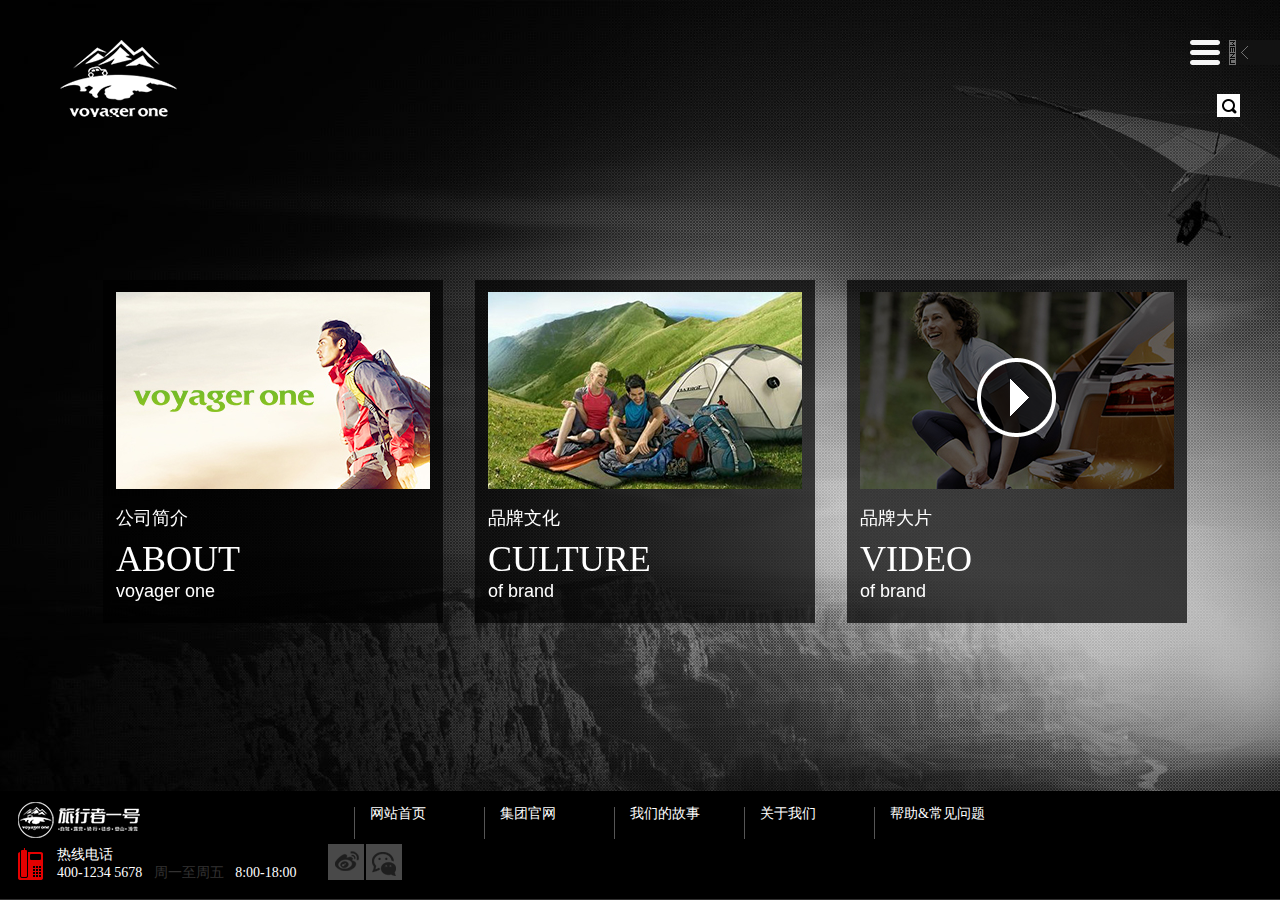
<file: about.html>
<!DOCTYPE html>
<html lang="en">
<head>
	<meta charset="UTF-8">
	<title>关于我们</title>
	<link rel="stylesheet" href="css/style.css">
	
	
	<link type="text/css" href="css/jquery.jscrollpane.css" rel="stylesheet" media="all" />
	<link type="text/css" href="css/jquery.jscrollpane.lozenge.css" rel="stylesheet" media="all" />
	
	
	



</head>
<body>
	<div class="indexbg01" style="overflow:hidden;"><img src="img/about-bg.jpg" alt="" width="auto"></div>

	<div class="header">
		<div class="logo"><a href=""></a></div>
		
		<div class="header-nav">
			<ul class="navbtn-list" style="right:-800px;">
			<li><a href="index.html">首页</a></li>
			<li><a href="about.html">关于我们</a></li>
			<li><a href="">一号资讯</a></li>
			<li><a href="Brandworld.html">品牌世界</a></li>
			<li><a href="">产品中心</a></li>
			<li><a href="">招商加盟</a></li>
			<li><a href="">联系我们</a></li>
			</ul>
			<span class="navbtn"></span>

			<span class="search-btn"><input type="submit" style="display: none">
			</span>	
			<div class="header-search" style="right: -150px"><input type="text"></div>
		</div>
	</div>
	<div class="about-list">
		<ul class="clearfix">
			<li><a href="javascript:void(0)"><img src="img/about01.jpg" alt=""><h3>公司简介</h3><dl><dt>ABOUT</dt><dd>voyager one</dd></dl></a></li>
			<li><a href="javascript:void(0)"><img src="img/about02.jpg" alt=""><h3>品牌文化</h3><dl><dt>CULTURE</dt><dd>of brand</dd></dl></a></li>
			<li><a href="javascript:void(0)"><i><img src="img/about03.jpg" alt=""><span></span></i><h3>品牌大片</h3><dl><dt>VIDEO</dt><dd>of brand</dd></dl></a></li>
		</ul>
	</div>

	<div class="Popup clearfix Popup01" style="display: none">
		<span class="closebtn"></span>
		<ul>
		<a href="javascript:void(0)" class="leftbtn"></a>
		<a href="javascript:void(0)" class="rightbtn"></a>
		<li class="li-current"><img src="img/about-pp01.jpg" alt=""></li>
		<li style="display: none;"><img src="img/about-pp02.jpg" alt=""></li>
		<li style="display: none;"><img src="img/about-pp03.jpg" alt=""></li>
		</ul>

		<div class="scroll-pane"><div class="title-nav clearfix">
				<h3 class="title-current">高盛•鸿轩</h3>
				<h3>旅行者一号</h3>
				</div>
			<div class="about-artic artic-current">
			<h3>哈哈哈哈</h3>
			<p>高盛•鸿轩品牌运营（深圳）有限公司所属高盛•鸿轩(香港)国际集团旗下子公司。2015年，公司以中新合资形式成立，位处深圳蛇口自贸区，是一家专营户外用品进出口贸易，体育产品的技术开发，旅游项目投资，资产管理受托，广告业务办理，信息咨询等综合性贸易有限公司。户外运动领域一直是我集团公司关注和计划拓展的业务领域之一，经过多年资源积累和发展规划，2015年我集团公司决定启动户外运动领域项目，实施构建“旅行者一号”户外集合店项目，以户外多品牌集合店模式打入户外运动行业领域，将“旅行者一号”打造成户外行业的迪卡侬。我们不仅为用户提供品类最全、安全舒适、性价比最高的专业户外产品，而且为用户提供全套户外解决方案和自然、健康的生活方式。</p>
			</div>
			<div class="about-artic" style="display: none">
			<h3>恩恩恩恩恩</h3>
			<p>“旅行者1号卫星，1977年发射，经历了36年，终于冲出了太阳系，进入外太空的星际空间。他这样孤独地漂流，只为去未知的世界看一眼。有些人，一辈子缩在一个角落里，连窗外都懒得看，更别说踏出门。你们的偶像，都是明星。而我的偶像，是一颗卫星！”旅行者1号这颗卫星代表着一种生生不息的精神。到目前为止，人类制造的，离太阳中心飞得最远的太空探测器就是旅行者一号。它的设计使命其实仅为5年，但它在航行39年后，至今仍然状态良好，还有足够的能量继续向地球传回数据的工作。它不断的遭遇，不断的成长。
			旅行者一号经过漫长的时光，坚持不懈的一直往前，最终冲出了太阳系，进入浩瀚宇宙。这与我们品牌运营的理念非常吻合。随着生活节奏的加快，人们的心理压力也逐渐增加。敢于冲出固有的生活模式，走出混泥土钢筋水泥塑造的闹市，走向户外回归大自然，对缓解人们压力，提高生活质量，增加生活乐趣有极大的作用。历史上每一次新边疆的开拓，都离不开所谓的“旅行者”们，正是他们不畏艰难，为了满足自己的求知欲，才能让人类的足迹遍布大江南北。也是旅行者们的这种求知欲，让我们摆脱一种简单的生存状态，向往更好的生活。</p>
			</div>
			
		</div>
	</div>

	<div class="Popup clearfix Popup02" style="display: none">
		<span class="closebtn"></span>
		<ul>
		<a href="javascript:void(0)" class="leftbtn"></a>
		<a href="javascript:void(0)" class="rightbtn"></a>
		<li style="display: none;"><img src="img/about-pp01.jpg" alt=""></li>
		<li style="display: none;"><img src="img/about-pp02.jpg" alt=""></li>
		<li class="li-current"><img src="img/about-pp03.jpg" alt=""></li>
		</ul>
		<div class="scroll-pane"><div class="title-nav clearfix">
				<h2>我的偶像是一颗卫星</h2>
			</div>
			<div class="about-artic artic-current">
			<h3>哈哈哈哈</h3>
			<p>高盛•鸿轩品牌运营（深圳）有限公司所属高盛•鸿轩(香港)国际集团旗下子公司。2015年，公司以中新合资形式成立，位处深圳蛇口自贸区，是一家专营户外用品进出口贸易，体育产品的技术开发，旅游项目投资，资产管理受托，广告业务办理，信息咨询等综合性贸易有限公司。户外运动领域一直是我集团公司关注和计划拓展的业务领域之一，经过多年资源积累和发展规划，2015年我集团公司决定启动户外运动领域项目，实施构建“旅行者一号”户外集合店项目，以户外多品牌集合店模式打入户外运动行业领域，将“旅行者一号”打造成户外行业的迪卡侬。我们不仅为用户提供品类最全、安全舒适、性价比最高的专业户外产品，而且为用户提供全套户外解决方案和自然、健康的生活方式。</p>
			</div>
			
		</div>
	</div>
	<div class="Popup clearfix Popup03" style="display: none">
	<span class="closebtn"></span>
	</div>









	<div class="footer clearfix about-footer">
		<div class="footer-log"></div>
		<ul class="clearfix">
		<li><a href="">网站首页</a></li>
		<li><a href="">集团官网</a></li>
		<li><a href="">我们的故事</a></li>
		<li><a href="">关于我们</a></li>
		<li><a href="">帮助&常见问题</a></li>
		</ul>
		<div class="tel">
			<dl>
			<dt>热线电话</dt>
			<dd>400-1234 5678 <span>周一至周五</span> 8:00-18:00</dd>
			</dl>
		</div>
		<div class="footer-link">
			<div class="weibo"></div>
			<div class="weixin"></div>
		</div>
	 </div>
	
</body>
<script src="http://apps.bdimg.com/libs/jquery/1.9.1/jquery.min.js"></script>
<script type="text/javascript" src="js/jquery.mousewheel.js"></script>
<script type="text/javascript" src="js/jquery.jscrollpane.min.js"></script>
<script type="text/javascript" language="javascript" src="js/js.js"></script>
 




</html>
</file>
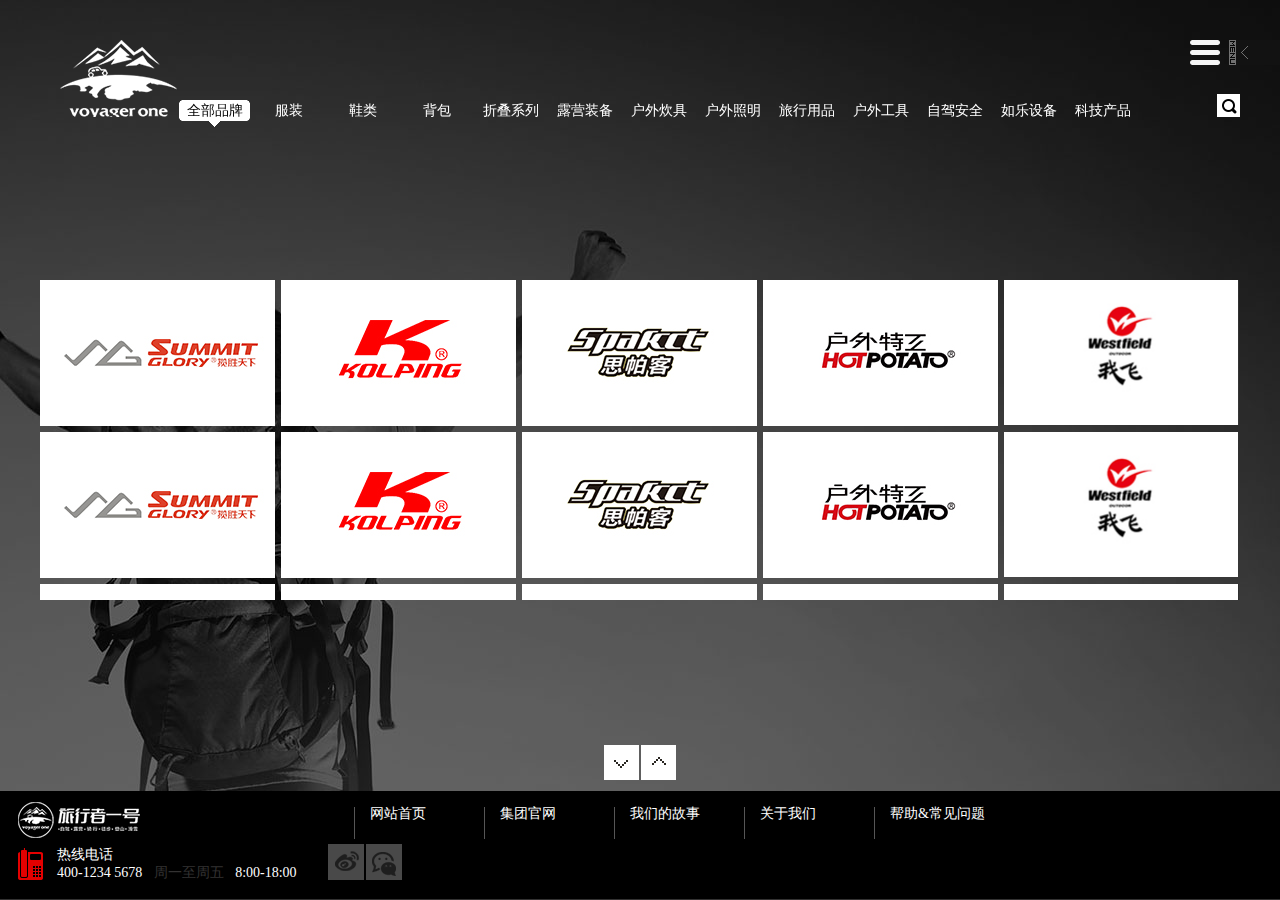
<file: Brandworld.html>
<!DOCTYPE html>
<html lang="en">
<head>
	<meta charset="UTF-8">
	<title>品牌世界</title>
	<link rel="stylesheet" href="css/style.css">
</head>
<body>
<div class="indexbg01" style="overflow:hidden;"><img src="img/brand-bg.jpg" alt="" width="auto"></div>
<div class="header">
		<div class="logo"><a href=""></a></div>
		
		<div class="header-nav">
			<ul class="navbtn-list" style="right:-800px;">
			<li><a href="index.html">首页</a></li>
			<li><a href="about.html">关于我们</a></li>
			<li><a href="">一号资讯</a></li>
			<li><a href="Brandworld.html">品牌世界</a></li>
			<li><a href="">产品中心</a></li>
			<li><a href="">招商加盟</a></li>
			<li><a href="">联系我们</a></li>
			</ul>
			<span class="navbtn"></span>

			<span class="search-btn"><input type="submit" style="display: none">
			</span>	
			<div class="header-search" style="right: -150px"><input type="text"></div>
		</div>
		
		
</div>

	<div class="product_navs">
	<ul class="prdnav clearfix">
	<li class="current" data="*"><a href="javascript:void(0)"">全部品牌</a></li>
	<li data=".pd1"><a href="javascript:void(0)">服装</a></li>
	<li data=".pd2"><a href="javascript:void(0)">鞋类</a></li>
	<li data=".pd3"><a href="javascript:void(0)">背包</a></li>
	<li data=".pd4"><a href="javascript:void(0)">折叠系列</a></li>
	<li data=".pd5"><a href="javascript:void(0)">露营装备</a></li>
	<li data=".pd6"><a href="javascript:void(0)">户外炊具</a></li>
	<li data=".pd7"><a href="javascript:void(0)">户外照明</a></li>
	<li data=".pd8"><a href="javascript:void(0)">旅行用品</a></li>
	<li data=".pd9"><a href="javascript:void(0)">户外工具</a></li>
	<li data=".pd10"><a href="javascript:void(0)">自驾安全</a></li>
	<li data=".pd11"><a href="javascript:void(0)">如乐设备</a></li>
	<li data=".pd12"><a href="javascript:void(0)">科技产品</a></li>
	</ul>
	</div>

	<div class="brandlogo "> 
	<ul class="main clearfix">
	<li class="pd1 pd2"><img src="img/brand01.jpg" alt=""><p>美骆世家</p></li>
	<li class="pd2 pd4"><img src="img/brand02.jpg" alt=""><p>kolpng</p></li>
	<li class="pd4 pd6"><img src="img/brand03.jpg" alt=""><p>思帕客</p></li>
	<li class="pd1 pd5"><img src="img/brand04.jpg" alt=""><p>美骆世家</p></li>
	<li class="pd2 pd3"><img src="img/brand05.jpg" alt=""><p>美骆世家</p></li>
	<li class="pd5 pd6"><img src="img/brand01.jpg" alt=""><p>kolpng</p></li>
	<li class="pd3 pd7"><img src="img/brand02.jpg" alt=""><p>思帕客</p></li>
	<li class="pd8 pd9"><img src="img/brand03.jpg" alt=""><p>美骆世家</p></li>
	<li class="pd10 pd11"><img src="img/brand04.jpg" alt=""><p>美骆世家</p></li>
	<li class="pd11 pd12"><img src="img/brand05.jpg" alt=""><p>美骆世家</p></li>
	<li class="pd12 pd1"><img src="img/brand01.jpg" alt=""><p>美骆世家</p></li>
	<li class="pd1 pd2"><img src="img/brand02.jpg" alt=""><p>美骆世家</p></li>
	<li class="pd3 pd4"><img src="img/brand03.jpg" alt=""><p>美骆世家</p></li>
	<li class="pd5 pd6"><img src="img/brand04.jpg" alt=""><p>美骆世家</p></li>
	<li class="pd7 pd8"><img src="img/brand05.jpg" alt=""><p>美骆世家</p></li>
	<li class="pd12 pd1"><img src="img/brand01.jpg" alt=""><p>美骆世家</p></li>
	<li class="pd1 pd2"><img src="img/brand02.jpg" alt=""><p>美骆世家</p></li>
	<li class="pd3 pd4"><img src="img/brand03.jpg" alt=""><p>美骆世家</p></li>
	<li class="pd5 pd6"><img src="img/brand04.jpg" alt=""><p>美骆世家</p></li>
	<li class="pd7 pd8"><img src="img/brand05.jpg" alt=""><p>美骆世家</p></li>
	</ul>
	
	</div>
	<div class="brandlogobtn">
	<a href="javascript:void(0)" class="brandlogo-next"></a>
	<a href="javascript:void(0)" class="brandlogo-before"></a>
	</div>

	<div class="pop_adv" style="display: none">
		<div class="layer">
			<a href="javascript:void(0)" class="popadv_closbt"></a>
			<div class="pop-left">
			</div>
			<div class="pop-right">
			<ul class="clearfix">
			<li><img src="img/pop-right01.jpg" alt=""></li>
			<li><img src="img/pop-right02.jpg" alt=""></li>
			<li><img src="img/pop-right03.jpg" alt=""></li>
			</ul>
			<p>美骆世家Camssoo始于2010年，以倡导“品质、个性、乐活”三位一体的运动理念而著称，凭借其在户外运动专业装备和休闲服饰上的精深造诣和独创设计， “Camssoo”设计团队在前人基础上大胆创新，不断吸收户外休闲运动新思维，并将个性化元素和尖端人体工学融入设计，并改造了不少笨重古板的运动装备，相继推出多款品质优异、个性鲜明而趣味盎然的产品，“Camssoo”也因此被誉为休闲户外运动产品世家。</p>

			</div>
		</div>

	</div>
	
	<div class="footer clearfix about-footer">
		<div class="footer-log"></div>
		<ul class="clearfix">
		<li><a href="">网站首页</a></li>
		<li><a href="">集团官网</a></li>
		<li><a href="">我们的故事</a></li>
		<li><a href="">关于我们</a></li>
		<li><a href="">帮助&常见问题</a></li>
		</ul>
		<div class="tel">
			<dl>
			<dt>热线电话</dt>
			<dd>400-1234 5678 <span>周一至周五</span> 8:00-18:00</dd>
			</dl>
		</div>
		<div class="footer-link">
			<div class="weibo"></div>
			<div class="weixin"></div>
		</div>
	 </div>	
</body>
<script src="http://apps.bdimg.com/libs/jquery/1.9.1/jquery.min.js"></script>
<script type="text/javascript" language="javascript" src="js/js.js"></script>
<script type="text/javascript" language="javascript" src="js/jquery.isotope.min.js"></script>
<script>
$('.main').isotope({
	itemSelector: '.main li'
});

$('.prdnav li').click(function(){
	$(this).addClass('current').siblings('li').removeClass('current');
	var dataValue=$(this).attr('data');
	$('.main').isotope({
		itemSelector: '.main li',
		filter:dataValue
	});
});
</script>
</html>
</file>
<file: css/style.css>
@charset "UTF-8";
@important "style";
body, h1, h2, h3, h4, h5, h6, div, header, nav, section, footer, ul, li, ol, dl, dt, dd, form, table, tr, td, img, a, span, a, em, i, strong, b, label, input, select, option, textarea, p {
  margin: 0;
  padding: 0;
  box-sizing: border-box; }

li {
  list-style: none; }

img {
  border: 0; }

a {
  color: #666666;
  text-decoration: none; }

a:hover {
  color: #ffffff; }

input[type="button"], input[type="submit"], input[type="file"], button {
  cursor: pointer;
  -webkit-appearance: none; }

.clearfix:before, .clearfix:after {
  content: " ";
  display: table; }

.clearfix:after {
  clear: both; }

.layer {
  width: 1200px;
  margin: 0 auto; }

@font-face {
  font-family: 'SceneStd-Light';
  src: url("../fonts/SceneStd-Light.eot");
  src: local("☺"), url("../fonts/SceneStd-Light.woff") format("woff"), url("../fonts/SceneStd-Light.ttf") format("truetype"), url("../fonts/SceneStd-Light.svg") format("svg");
  font-weight: normal;
  font-style: normal; }

body {
  font-size: 14px;
  /*初始的字体大小*/
  font-family: "微软雅黑";
  width: 100%;
  margin: 0 auto;
  overflow-x: hidden; }

.header {
  position: relative;
  overflow: hidden;
  z-index: 99; }
  .header .logo {
    width: 94px; }
    .header .logo a {
      display: block;
      width: 129px;
      height: 94px;
      background: url(../img/index.png) no-repeat;
      position: absolute;
      top: 26px;
      left: 48px; }
  .header .header-nav {
    float: right;
    position: relative;
    z-index: 88;
    margin-top: 40px; }
    .header .header-nav .navbtn-list {
      width: 797px;
      overflow: hidden;
      height: 26px;
      line-height: 26px;
      padding-right: 126px;
      background: #000;
      position: absolute; }
      .header .header-nav .navbtn-list li {
        margin-left: 43px;
        font-size: 14px;
        float: left; }
    .header .header-nav .navbtn {
      display: block;
      width: 90px;
      height: 26px;
      background: url(../img/index.png) 0 -109px no-repeat;
      float: right;
      cursor: pointer;
      position: relative;
      z-index: 80; }
    .header .header-nav .search-btn {
      float: right;
      margin-top: 54px;
      width: 23px;
      margin-right: -50px;
      height: 23px;
      background: url(../img/index.png) 0 -142px no-repeat #fff;
      position: relative;
      z-index: 99; }
      .header .header-nav .search-btn input {
        width: 23px;
        height: 23px;
        opacity: 0;
        filter: alpha(opacity=0); }
    .header .header-nav .header-search {
      float: right;
      position: absolute;
      right: 63px;
      top: 54px; }
      .header .header-nav .header-search input {
        display: block;
        width: 145px;
        height: 23px;
        border: 1px solid #595656;
        border-right: 0;
        background: #000;
        color: #fff;
        padding: 1px 3px; }
  .header .header-title {
    width: 366px;
    position: absolute;
    left: 208px; }
    .header .header-title .header-2016 {
      background: url(../img/index.png) 0 -188px no-repeat;
      height: 60px; }
    .header .header-title .header-words {
      font-size: 28px;
      line-height: 36px;
      font-weight: bolder;
      font-family: "黑体";
      margin-top: 24px;
      margin-bottom: 15px;
      color: #fff; }
      .header .header-title .header-words span {
        display: inline-block;
        width: 18px; }
    .header .header-title .header-describe {
      border-top: 1px solid #fff;
      width: 359px;
      padding-top: 11px; }
      .header .header-title .header-describe p {
        font-size: 18px;
        line-height: 36px;
        font-family: "黑体";
        color: #fff; }
  .header .mousebt {
    width: 55px;
    height: 55px;
    background: url(../img/index.png) -1px -262px no-repeat;
    position: absolute;
    bottom: 0px;
    left: 50%;
    margin-left: -27px;
    animation: move 2s infinite; }

@keyframes move {
  0% {
    bottom: 0px; }
  50% {
    bottom: 20px; }
  100% {
    bottom: 0px; } }

.links {
  width: 100%;
  background: #000;
  padding: 50px 0 38px;
  position: relative;
  z-index: 99; }
  .links .links-center {
    width: 1200px;
    margin: 0 auto;
    overflow: hidden; }
    .links .links-center ul {
      width: 110%; }
      .links .links-center ul li {
        width: 390px;
        height: 190px;
        float: left;
        margin-right: 13px;
        margin-bottom: 15px;
        position: relative;
        overflow: hidden; }
        .links .links-center ul li strong {
          width: 100%;
          height: 100%;
          position: absolute;
          background: #000;
          opacity: 0.4;
          filter: alpha(opacity=40);
          left: 0;
          top: 0; }
        .links .links-center ul li div {
          position: absolute;
          top: 50%;
          width: 100%; }
        .links .links-center ul li p {
          text-align: center;
          width: 100%;
          color: #fff;
          font-size: 24px;
          line-height: 36px;
          height: 36px;
          font-family: "SceneStd-Light";
          font-weight: normal; }
        .links .links-center ul li span {
          text-align: center;
          display: block;
          width: 100%;
          color: #fff;
          font-size: 18px;
          line-height: 18px;
          height: 18px;
          font-family: "方正兰亭大黑_GBK"; }
        .links .links-center ul li i {
          display: block;
          width: 96px;
          height: 24px;
          background: url(../img/index.png) 0px -416px no-repeat;
          margin-left: 145px;
          margin-top: 20px; }
        .links .links-center ul li em {
          display: block;
          width: 80px;
          height: 80px;
          background: url(../img/index.png) 0px -330px no-repeat;
          position: absolute;
          top: 50%;
          margin-top: -40px;
          left: 50%;
          margin-left: -40px; }

.footer {
  width: 100%;
  background: #000;
  position: relative;
  z-index: 99;
  padding-top: 11px;
  padding-bottom: 14px;
  border-bottom: 1px solid #333232;
  padding-left: 18px; }
  .footer .footer-log {
    width: 122px;
    height: 36px;
    background: url(../img/index.png) 0 -454px no-repeat;
    float: left;
    margin-right: 214px;
    margin-bottom: 5px; }
  .footer ul {
    float: left;
    margin-top: 5px;
    margin-bottom: 5px; }
    .footer ul li {
      width: 130px;
      height: 32px;
      border-left: 1px solid #565656;
      padding-left: 15px;
      float: left;
      line-height: 14px; }
      .footer ul li a {
        color: #fff; }
      .footer ul li a:hover {
        text-decoration: underline; }
  .footer .tel {
    width: 310px;
    height: 32px;
    background: url(../img/index.png) 0 -497px no-repeat;
    padding-left: 39px;
    float: left;
    margin-top: 4px;
    margin-bottom: 5px; }
    .footer .tel dt {
      height: 14px;
      line-height: 14px;
      font-size: 14px;
      color: #fff;
      margin-bottom: 4px; }
    .footer .tel dd {
      height: 14px;
      line-height: 14px;
      font-size: 14px;
      color: #fff; }
      .footer .tel dd span {
        color: #333232;
        margin-left: 8px;
        margin-right: 8px; }
  .footer .footer-link {
    float: left;
    margin-bottom: 5px; }
  .footer .weibo {
    width: 36px;
    height: 36px;
    background: url(../img/index.png) 0 -533px no-repeat #494949;
    margin-right: 2px;
    float: left; }
  .footer .weixin {
    width: 36px;
    height: 36px;
    background: url(../img/index.png) 0 -569px no-repeat #494949;
    float: left; }

.indexbg01 {
  position: fixed;
  z-index: 3;
  width: 100%; }

.indexbg02 {
  position: fixed;
  z-index: 2; }
  .indexbg02 ul {
    overflow: hidden; }
    .indexbg02 ul li {
      position: absolute;
      width: 100%;
      height: 100%;
      overflow: hidden; }

@media (max-width: 1210px) {
  .links .links-center {
    width: 793px; } }

@media (max-width: 1000px) {
  .header .header-title {
    left: 48px; }
  .header .header-nav .navbtn-list {
    width: 700px; }
  .header .header-nav .navbtn-list li {
    margin-left: 30px; } }

@media (max-width: 900px) {
  .header .header-nav .navbtn-list {
    width: 260px;
    height: 500px;
    line-height: 40px;
    background: rgba(0, 0, 0, 0.5); } }

@media (max-width: 830px) {
  .links .links-center {
    width: 390px; } }

@media (max-width: 690px) {
  .footer ul li {
    width: 113px; } }

@media (max-width: 470px) {
  .links {
    text-align: center; }
  .header .header-title {
    transform: scale(0.8, 0.8);
    top: 100px; } }

@media (max-width: 440px) {
  .links .links-center ul li {
    transform: scale(0.8, 0.8); } }

@media (max-width: 420px) {
  .header .header-title {
    transform: scale(0.6, 0.6);
    left: -10px; } }

@media (max-width: 400px) {
  .links .links-center {
    width: 320px; }
  .links .links-center ul li {
    transform: scale(1, 1);
    width: 310px; }
  .links .links-center ul li i {
    margin-left: 108px; } }

/* about.html */
.about-footer {
  position: fixed;
  bottom: 0;
  z-index: 223; }

.about-list {
  width: 1200px;
  margin: 0 auto;
  padding-left: 63px;
  overflow: hidden;
  position: absolute;
  top: 50%;
  left: 50%;
  margin-left: -600px;
  margin-top: -170px;
  z-index: 222; }
  .about-list ul {
    width: 110%;
    overflow: hidden; }
    .about-list ul li {
      padding: 12px 13px 20px;
      background: rgba(0, 0, 0, 0.7);
      margin-right: 32px;
      float: left;
      color: #fff; }
      .about-list ul li img {
        margin-bottom: 10px;
        transform: scaleX(1);
        transition: transform 1s; }
      .about-list ul li h3 {
        font-weight: normal;
        font-size: 18px;
        line-height: 30px;
        color: #fff;
        margin-bottom: 6px; }
      .about-list ul li dt {
        font-size: 36px;
        line-height: 40px;
        color: #fff;
        font-family: "Arial";
        font-family: bolder; }
      .about-list ul li dd {
        font-size: 18px;
        line-height: 24px;
        color: #fff;
        font-family: "Arial"; }
      .about-list ul li i {
        display: block;
        width: auto;
        height: auto;
        position: relative; }
        .about-list ul li i span {
          display: block;
          width: 80px;
          height: 80px;
          background: url(../img/index.png) -1px -330px no-repeat;
          position: absolute;
          left: 50%;
          top: 50%;
          margin: -40px 0 0 -40px; }
    .about-list ul li:hover img {
      transform: scaleX(-1); }

.Popup {
  width: 1200px;
  height: 502px;
  background: #fff;
  padding: 26px;
  position: fixed;
  left: 50%;
  margin-left: -600px;
  top: 60px;
  z-index: 333; }
  .Popup .closebtn {
    width: 55px;
    height: 55px;
    background: url(../img/index.png) -420px -542px no-repeat #000;
    position: absolute;
    right: 0;
    top: -55px;
    cursor: pointer; }
  .Popup ul {
    width: 450px;
    height: 450px;
    position: relative;
    float: left;
    padding-left: 0; }
    .Popup ul li {
      width: 100%;
      height: 100%;
      position: absolute; }
    .Popup ul a {
      width: 19px;
      height: 35px;
      background: url(../img/index.png) -456px -604px no-repeat rgba(255, 255, 255, 0.8);
      position: absolute;
      z-index: 334;
      top: 50%;
      margin-top: -17px; }
    .Popup ul .rightbtn {
      right: 0;
      transform: rotate(180deg); }
  .Popup .title-nav {
    margin-bottom: 26px; }
    .Popup .title-nav h3 {
      width: 155px;
      height: 45px;
      background: #e4e4e4;
      font-size: 16px;
      line-height: 45px;
      text-align: center;
      float: left;
      margin-right: 2px;
      color: #000;
      font-weight: normal;
      cursor: pointer; }
    .Popup .title-nav h3:hover {
      background: #000;
      color: #fff; }
    .Popup .title-nav h2 {
      height: 45px;
      font-size: 36px;
      line-height: 45px; }
    .Popup .title-nav .title-current {
      background: #000;
      color: #fff; }
  .Popup .scroll-pane {
    float: right;
    height: 280px;
    width: 656px; }
  .Popup .about-artic p {
    font-size: 14px;
    color: #878787;
    line-height: 30px; }
  .Popup .about-artic h3 {
    font-size: 18px;
    line-height: 30px;
    font-weight: normal; }

.Popup03 {
  width: 580px;
  margin-left: -290px; }

@media (max-width: 1246px) {
  .Popup {
    width: 1000px;
    margin-left: -500px; } }

@media (max-width: 1050px) {
  .Popup {
    width: 900px;
    margin-left: -450px; } }

@media (max-width: 950px) {
  .Popup {
    width: 502px;
    margin-left: -251px; } }

.product_navs {
  position: absolute;
  top: 100px;
  z-index: 100;
  left: 50%;
  margin-left: -461px; }
  .product_navs li {
    width: 71px;
    height: 27px;
    float: left;
    margin-right: 3px; }
    .product_navs li a {
      display: block;
      height: 27px;
      font-size: 14px;
      line-height: 22px;
      color: #fff;
      text-align: center; }
    .product_navs li a:hover {
      color: #000;
      background: url(../img/brand-icon.png) no-repeat; }
  .product_navs .current a {
    background: url(../img/brand-icon.png) no-repeat;
    color: #000; }

.brandlogo {
  width: 1240px;
  height: 340px;
  position: absolute;
  left: 50%;
  margin-left: -620px;
  top: 50%;
  margin-top: -190px;
  z-index: 100;
  overflow: hidden; }
  .brandlogo ul {
    width: 110%;
    padding: 20px;
    box-sizing: content-box; }
  .brandlogo li {
    position: relative;
    width: 235px;
    height: 146px;
    margin-right: 6px;
    margin-bottom: 6px;
    float: left; }
    .brandlogo li p {
      display: none;
      width: 100%;
      height: 34px;
      line-height: 34px;
      color: #fff;
      padding-left: 17px;
      background: url(../img/brand-icon.png) -87px 0 no-repeat;
      position: absolute;
      bottom: 0;
      z-index: 120; }
    .brandlogo li img {
      position: absolute;
      width: 100%; }
  .brandlogo li:hover {
    z-index: 110; }
    .brandlogo li:hover img {
      width: 110%;
      box-shadow: 0 0 15px 2px #000;
      z-index: 110;
      left: -5%;
      top: -5%; }
    .brandlogo li:hover p {
      display: block; }

.brandlogobtn {
  position: absolute;
  z-index: 333;
  bottom: 120px;
  left: 50%;
  margin-left: -36px; }
  .brandlogobtn .brandlogo-next {
    display: block;
    width: 35px;
    height: 35px;
    background: url(../img/brand-icon.png) 0 -41px no-repeat;
    float: left;
    margin-right: 2px; }
  .brandlogobtn .brandlogo-before {
    display: block;
    width: 35px;
    height: 35px;
    background: url(../img/brand-icon.png) -44px -41px no-repeat;
    float: left; }

/* 弹窗 */
.pop_adv {
  height: 70%;
  position: fixed;
  background: #fff;
  width: 100%;
  z-index: 333;
  top: 15%; }
  .pop_adv .popadv_closbt {
    display: block;
    width: 50px;
    height: 50px;
    background: url(../img/brand-icon.png) 0 -94px no-repeat;
    position: absolute;
    top: -50px;
    left: 80%; }
  .pop_adv .layer {
    overflow: hidden;
    height: 100%; }
  .pop_adv .pop-left {
    width: 299px;
    height: 88px;
    margin-top: 58px;
    background: url(../img/brand-icon.png) -87px -39px no-repeat;
    float: left; }
  .pop_adv .pop-right {
    height: 100%;
    border-left: 1px solid #d5d5d5;
    float: left;
    padding-left: 35px;
    width: 901px;
    overflow: hidden; }
    .pop_adv .pop-right ul {
      width: 110%;
      margin-top: 58px;
      margin-bottom: 34px; }
    .pop_adv .pop-right li {
      margin-right: 14px;
      float: left; }
    .pop_adv .pop-right p {
      font-size: 14px;
      line-height: 24px;
      color: #666666; }

/**** Isotope Filtering ****/
.isotope-item {
  z-index: 2; }

.isotope-hidden.isotope-item {
  pointer-events: none;
  z-index: 1; }

/**** Isotope CSS3 transitions ****/
.isotope,
.isotope .isotope-item {
  -webkit-transition-duration: 0.8s;
  -moz-transition-duration: 0.8s;
  -ms-transition-duration: 0.8s;
  -o-transition-duration: 0.8s;
  transition-duration: 0.8s; }

.isotope {
  -webkit-transition-property: height, width;
  -moz-transition-property: height, width;
  -ms-transition-property: height, width;
  -o-transition-property: height, width;
  transition-property: height, width; }

.isotope .isotope-item {
  -webkit-transition-property: -webkit-transform, opacity;
  -moz-transition-property: -moz-transform, opacity;
  -ms-transition-property: -ms-transform, opacity;
  -o-transition-property: -o-transform, opacity;
  transition-property: transform, opacity; }

/**** disabling Isotope CSS3 transitions ****/
.isotope.no-transition,
.isotope.no-transition .isotope-item,
.isotope .isotope-item.no-transition {
  -webkit-transition-duration: 0s;
  -moz-transition-duration: 0s;
  -ms-transition-duration: 0s;
  -o-transition-duration: 0s;
  transition-duration: 0s; }

/* End: Recommended Isotope styles */
/* disable CSS transitions for containers with infinite scrolling*/
.isotope.infinite-scrolling {
  -webkit-transition: none;
  -moz-transition: none;
  -ms-transition: none;
  -o-transition: none;
  transition: none; }
</file>
